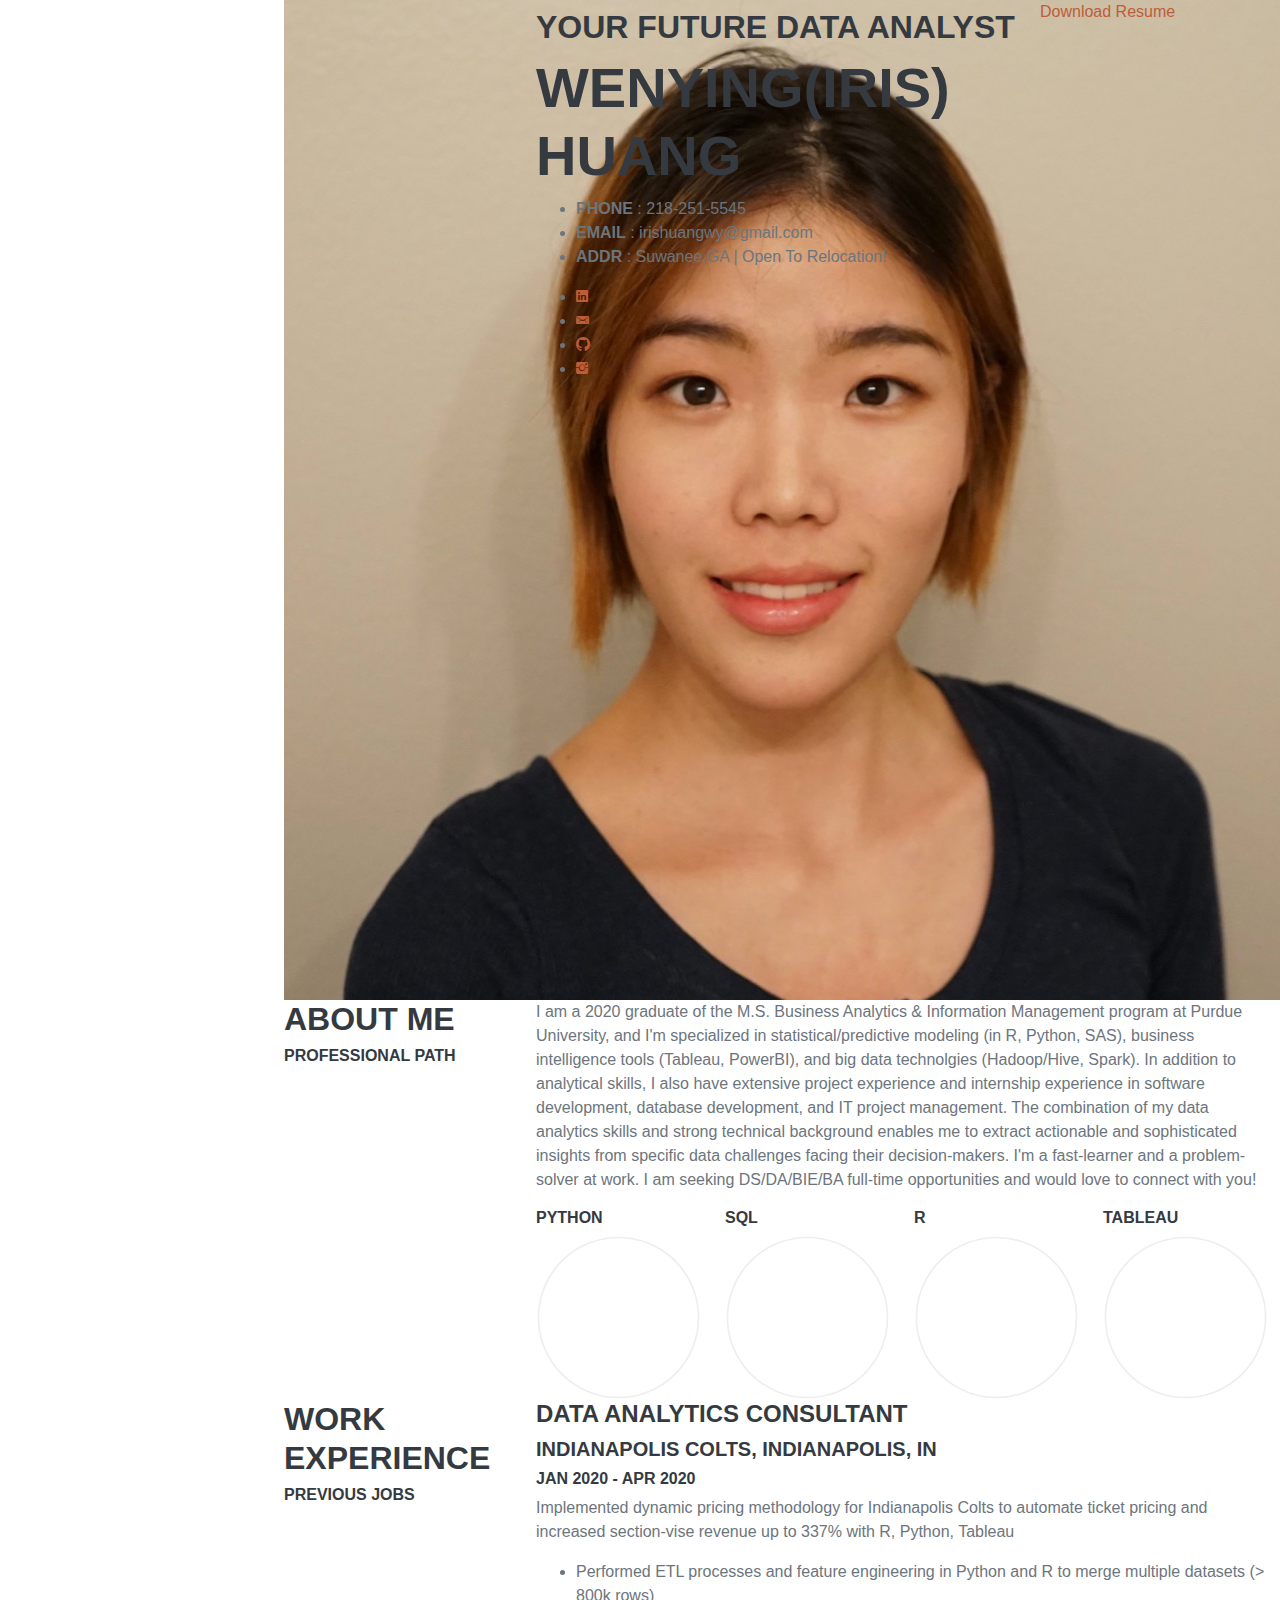
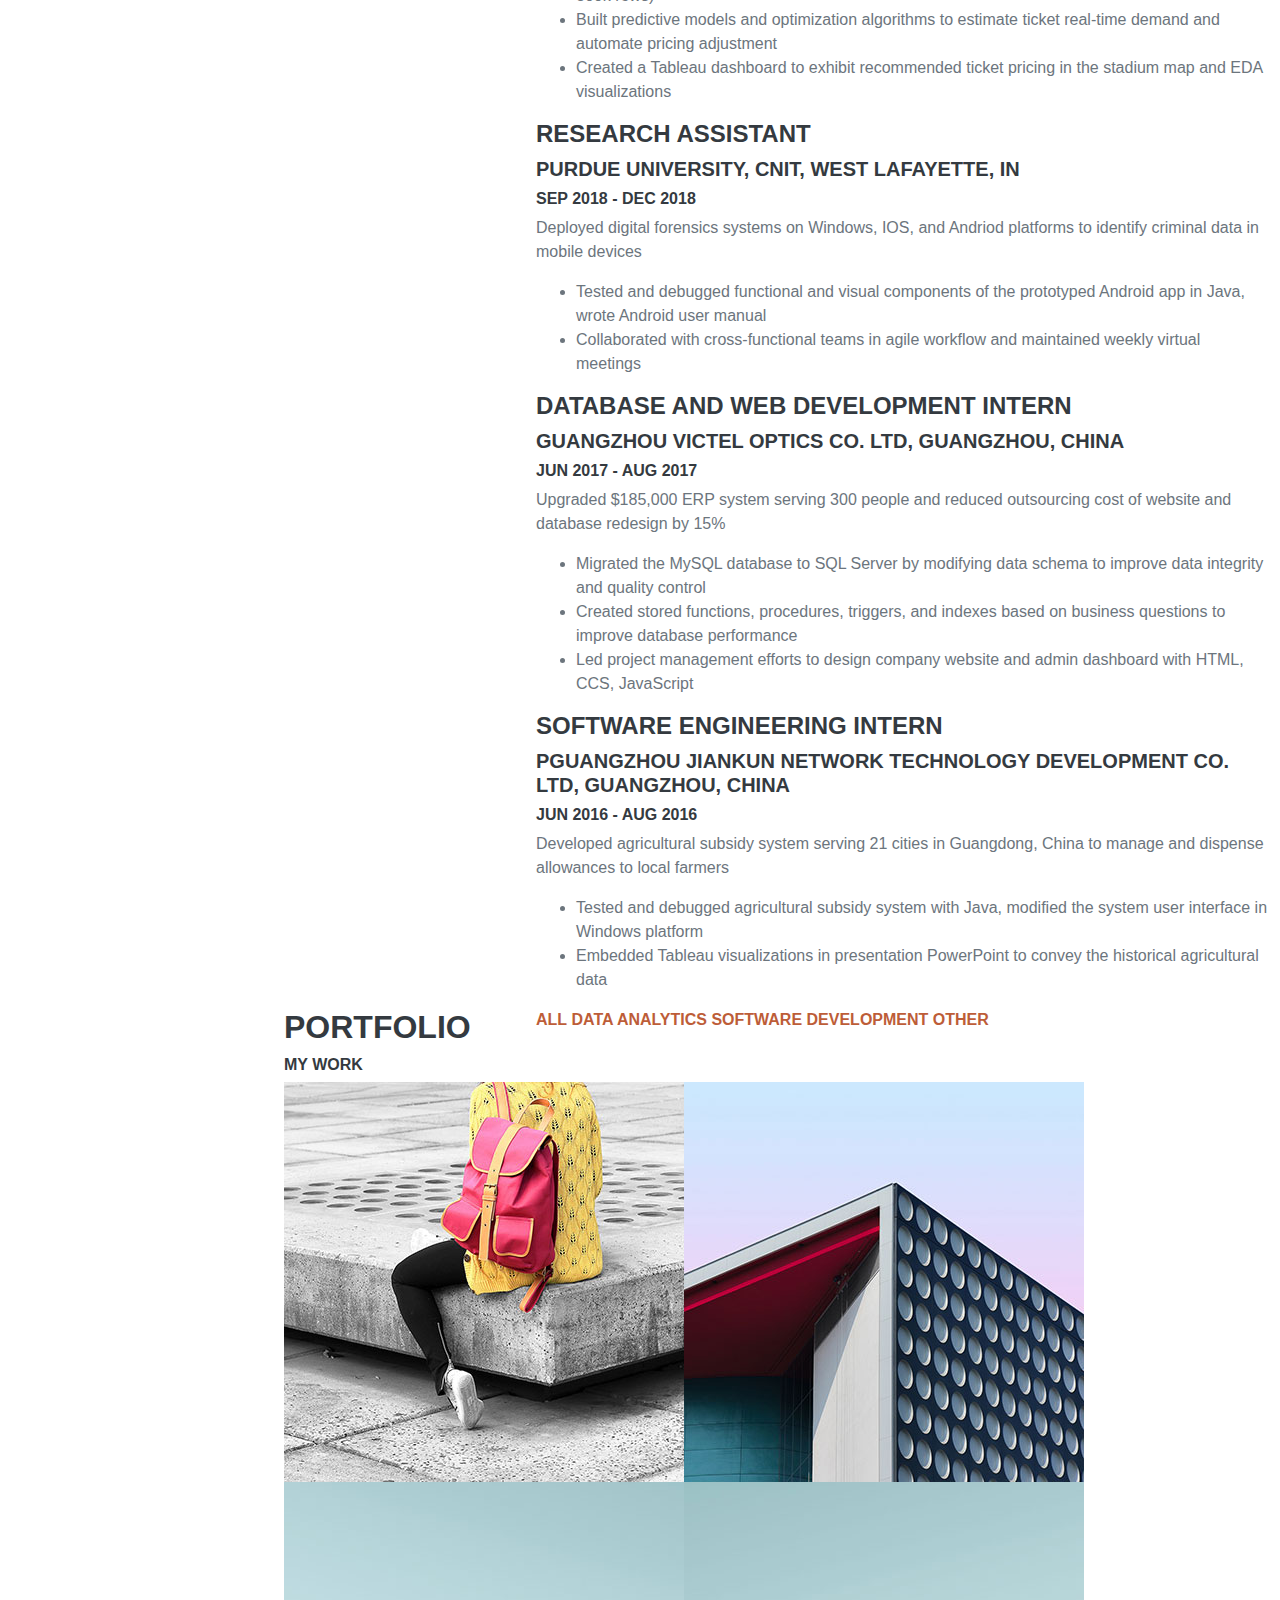
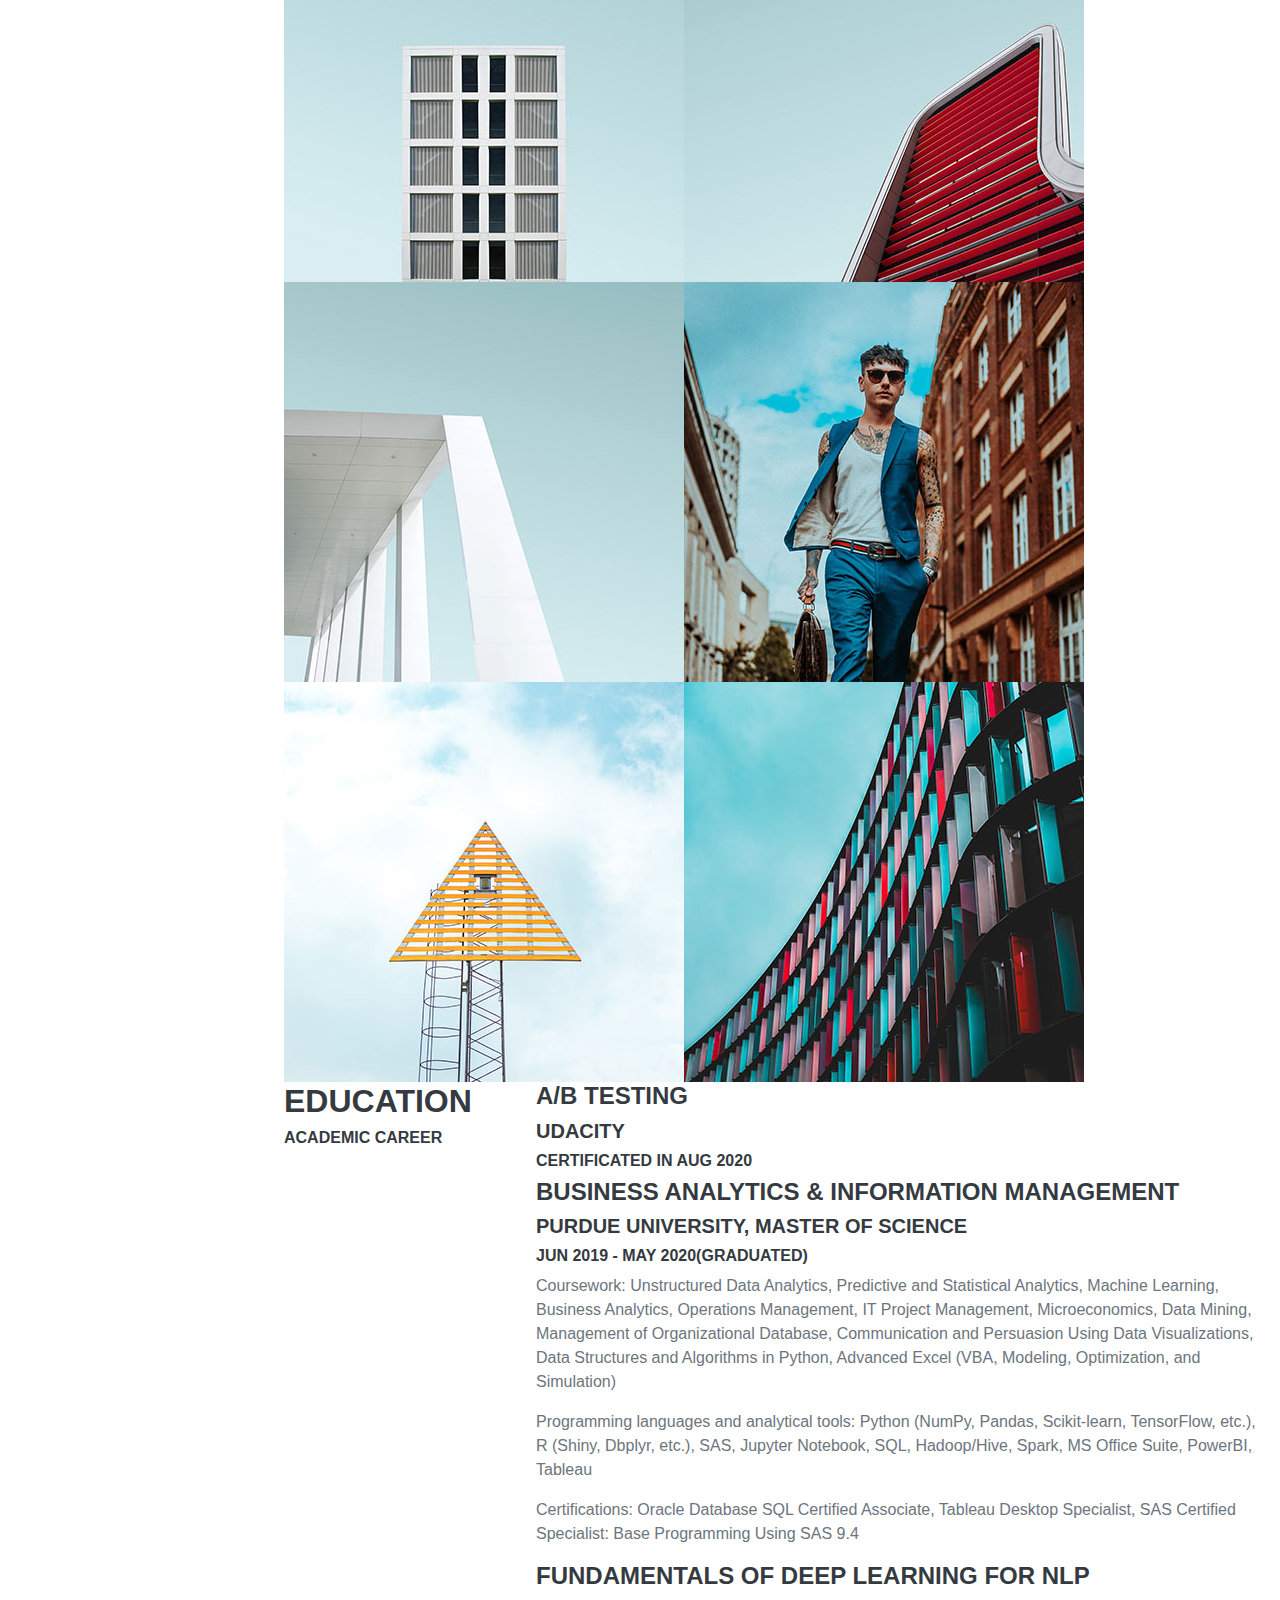
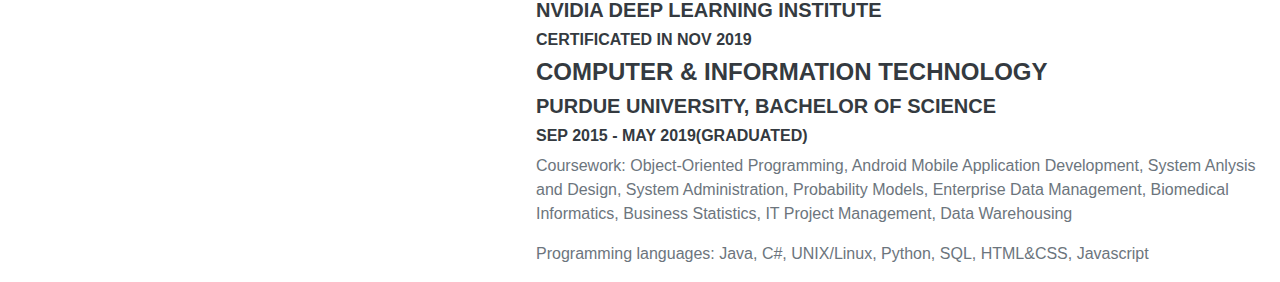
<file: CV_Portfolio.html>
<!DOCTYPE HTML>
<html lang="en">
<head>
	<title>CV - Portfolio</title>
	<meta http-equiv="X-UA-Compatible" content="IE=edge">
    <meta name="viewport" content="width=device-width, initial-scale=1">
	<meta charset="UTF-8">
	
	
	<!-- Font -->
	
	<link href="https://fonts.googleapis.com/css?family=Poppins:400,500,600,700%7CAllura" rel="stylesheet">
	
	<!-- Stylesheets -->
	
	<link href="common-css/bootstrap.css" rel="stylesheet">
	
	<link href="common-css/ionicons.css" rel="stylesheet">
	
	<link href="common-css/fluidbox.min.css" rel="stylesheet">
	
	<link href="css/styles.css" rel="stylesheet">
	
	<link href="css/responsive.css" rel="stylesheet">
	
</head>
<body>
	
	<section class="intro-section">
		<div class="container">
			<div class="intro">
				<div class="row">
				
					<div class="col-sm-8 col-md-4 col-lg-3">
						<div class="profile-img margin-b-30"><img src="images/profile-2.jpg" alt=""></div>
					</div><!-- col-sm-8 -->
					
					<div class="col-sm-10 col-md-5 col-lg-6">	
							<h3 class="font-yellow"><span></span></h3>	
							<h3 class="font-yellow">Your Future Data Analyst</h3>	
							<h2><b>Wenying(Iris) Huang</b></h2>
							<ul class="information margin-tb-30">
								<li><b class="font-yellow">PHONE</b> : 218-251-5545</li>
								<li><b class="font-yellow">EMAIL</b> : irishuangwy@gmail.com</li>
								<li><b class="font-yellow">ADDR</b> : Suwanee,GA | Open To Relocation!</li>
							</ul>
							<ul class="social-icons">
								<li><a href="https://www.linkedin.com/in/wyh-iris/"><i class="ion-social-linkedin"></i></a></li>
								<li><a href="irishuangwy@gmail.com"><i class="ion-email"></i></a></li>
								<li><a href="https://github.com/bbbbirishwy"><i class="ion-social-github"></i></a></li>
								<li><a href="https://www.instagram.com/bbbbirishwy/"><i class="ion-social-instagram"></i></a></li>
							</ul>
					</div><!-- col-sm-8 -->
					
					<div class="col-sm-10 col-md-3 col-lg-3">
						<a class="downlad-btn" href="#">Download Resume</a>
					</div><!-- col-lg-2 -->
			
				</div><!-- row -->
			
			</div><!-- intro -->
		</div><!-- container -->
	</section><!-- intro-section -->
	
	
	<section class="about-section section">
		<div class="container">
			<div class="row">
				<div class="col-sm-12 col-md-3">
					<div class="heading">
						<h3><b>About me</b></h3>
						<h6 class="font-lite-black"><b>PROFESSIONAL PATH</b></h6>
					</div>
				</div><!-- col-sm-3 -->
				<div class="col-sm-12 col-md-9">
					<p class="margin-b-50">I am a 2020 graduate of the M.S. Business Analytics & Information Management program at Purdue University, and I'm specialized in statistical/predictive modeling (in R, Python, SAS), business intelligence tools (Tableau, PowerBI), and big data technolgies (Hadoop/Hive, Spark). In addition to analytical skills, I also have extensive project experience and internship experience in software development, database development, and IT project management. The combination of my data analytics skills and strong technical background enables me to extract actionable and sophisticated insights from specific data challenges facing their decision-makers. I'm a fast-learner and a problem-solver at work. I am seeking DS/DA/BIE/BA full-time opportunities and would love to connect with you! </p>
					
					<div class="row">
						<div class="col-sm-6 col-md-6 col-lg-3">
							<div class="radial-prog-area margin-b-30">
								<div class="radial-progress" data-prog-percent=".86">
									<div></div>
									<h6 class="progress-title">PYTHON</h6>
								</div>
							</div><!-- radial-prog-area-->
						</div><!-- col-sm-6-->
					
						<div class="col-sm-6 col-md-6 col-lg-3">
							<div class="radial-prog-area margin-b-30">
								<div class="radial-progress" data-prog-percent=".97">
									<div></div>
									<h6 class="progress-title">SQL</h6>
								</div>
							</div><!-- radial-prog-area-->
						</div><!-- col-sm-6-->
						
						<div class="col-sm-6 col-md-6 col-lg-3">
							<div class="radial-prog-area margin-b-30">
								<div class="radial-progress" data-prog-percent=".74">
									<div></div>
									<h6 class="progress-title">R</h6>
								</div>
							</div><!-- radial-prog-area-->
						</div><!-- col-sm-6-->
						
						<div class="col-sm-6 col-md-6 col-lg-3">
							<div class="radial-prog-area margin-b-50">
								<div class="radial-progress" data-prog-percent=".94">
									<div></div>
									<h6 class="progress-title">TABLEAU</h6>
								</div>
							</div><!-- radial-prog-area-->
						</div><!-- col-sm-6-->
					
					</div><!-- row -->
				</div><!-- col-sm-9 -->
			</div><!-- row -->
		</div><!-- container -->
	</section><!-- about-section -->
	
	<section class="experience-section section">
		<div class="container">
			<div class="row">
				<div class="col-sm-12 col-md-3">
					<div class="heading">
						<h3><b>Work Experience</b></h3>
						<h6 class="font-lite-black"><b>PREVIOUS JOBS</b></h6>
					</div>
				</div><!-- col-sm-3 -->
				
				<div class="col-sm-12 col-md-9">
					<div class="experience margin-b-50">
						<h4><b>DATA ANALYTICS CONSULTANT</b></h4>
						<h5 class="font-yellow"><b>INDIANAPOLIS COLTS,  Indianapolis, IN</b></h5>
						<h6 class="font-lite-black margin-t-10">JAN 2020 - APR 2020</h6>
						<p class="margin-tb-30">Implemented dynamic pricing methodology for Indianapolis Colts to automate ticket pricing and increased section-vise revenue up to 337% with R, Python, Tableau</p>
						<ul class="list margin-b-30">
							<li>Performed ETL processes and feature engineering in Python and R to merge multiple datasets (> 800k rows)</li>
							<li>Built predictive models and optimization algorithms to estimate ticket real-time demand and automate pricing adjustment</li>
							<li>Created a Tableau dashboard to exhibit recommended ticket pricing in the stadium map and EDA visualizations</li>
						</ul>
					</div><!-- experience -->
					
					<div class="experience margin-b-50">
						<h4><b>RESEARCH ASSISTANT</b></h4>
						<h5 class="font-yellow"><b>PURDUE UNIVERSITY, CNIT, West Lafayette, IN</b></h5>
						<h6 class="font-lite-black margin-t-10">SEP 2018 - DEC 2018</h6>
						<p class="margin-tb-30">Deployed digital forensics systems on Windows, IOS, and Andriod platforms to identify criminal data in mobile devices</p>
						<ul class="list">
							<li>Tested and debugged functional and visual components of the prototyped Android app in Java, wrote Android user manual</li>
							<li>Collaborated with cross-functional teams in agile workflow and maintained weekly virtual meetings</li>
						</ul>
					</div><!-- experience -->

					<div class="experience margin-b-50">
						<h4><b>DATABASE AND WEB DEVELOPMENT INTERN</b></h4>
						<h5 class="font-yellow"><b>Guangzhou Victel Optics Co. Ltd, Guangzhou, China</b></h5>
						<h6 class="font-lite-black margin-t-10">JUN 2017 - AUG 2017</h6>
						<p class="margin-tb-30">Upgraded $185,000 ERP system serving 300 people and reduced outsourcing cost of website and database redesign by 15%</p>
						<ul class="list margin-b-30">
							<li>Migrated the MySQL database to SQL Server by modifying data schema to improve data integrity and quality control</li>
							<li>Created stored functions, procedures, triggers, and indexes based on business questions to improve database performance</li>
							<li>Led project management efforts to design company website and admin dashboard with HTML, CCS, JavaScript</li>
						</ul>
					</div><!-- experience -->
					
					<div class="experience margin-b-50">
						<h4><b>SOFTWARE ENGINEERING INTERN</b></h4>
						<h5 class="font-yellow"><b>PGuangzhou JianKun Network Technology Development Co. Ltd, Guangzhou, China</b></h5>
						<h6 class="font-lite-black margin-t-10">JUN 2016 - AUG 2016</h6>
						<p class="margin-tb-30">Developed agricultural subsidy system serving 21 cities in Guangdong, China to manage and dispense allowances to local farmers</p>
						<ul class="list">
							<li>Tested and debugged agricultural subsidy system with Java, modified the system user interface in Windows platform</li>
							<li>Embedded Tableau visualizations in presentation PowerPoint to convey the historical agricultural data</li>
						</ul>
					</div><!-- experience -->
					
				</div><!-- col-sm-9 -->
			</div><!-- row -->
		</div><!-- container -->
	</section><!-- experience-section -->
	
	<section class="portfolio-section section">
		<div class="container">
			<div class="row">
				<div class="col-sm-12 col-md-3">
					<div class="heading">
						<h3><b>Portfolio</b></h3>
						<h6 class="font-lite-black"><b>MY WORK</b></h6>
					</div>
				</div><!-- col-sm-3 -->
				
				<div class="col-sm-12 col-md-9">
					<div class="portfolioFilter clearfix margin-b-80">
						<a href="#" data-filter="*" class="current"><b>ALL</b></a>
						<a href="#" data-filter=".web-design"><b>DATA ANALYTICS</b></a>
						<a href="#" data-filter=".branding"><b>SOFTWARE DEVELOPMENT</b></a>
						<a href="#" data-filter=".graphic-design"><b>OTHER</b></a>
					</div><!-- portfolioFilter -->
				</div><!-- col-sm-8 -->
			</div><!-- row -->
			
			<div class="portfolioContainer  margin-b-50">
				
				<div class="p-item web-design">
					<a href="images/portfolio-13-400x400.jpg" data-fluidbox>
						<img src="images/portfolio-13-400x400.jpg" alt=""></a>
				</div><!-- p-item -->
				
				<div class="p-item branding graphic-design">
					<a href="images/portfolio-14-400x400.jpg" data-fluidbox>
						<img src="images/portfolio-14-400x400.jpg" alt=""></a>
				</div><!-- p-item -->
				
				<div class="p-item web-design">
					<a href="images/portfolio-15-400x400.jpg" data-fluidbox>
						<img src="images/portfolio-15-400x400.jpg" alt=""></a>
				</div><!-- p-item -->
				
				<div class="p-item graphic-design">
					<a class="img" href="images/portfolio-16-400x400.jpg" data-fluidbox>
						<img src="images/portfolio-16-400x400.jpg" alt=""></a>
				</div><!-- p-item -->
				
				<div class="p-item branding graphic-design">
					<a href="images/portfolio-17-400x400.jpg" data-fluidbox>
						<img src="images/portfolio-17-400x400.jpg" alt=""></a>
				</div><!-- p-item -->
				
				<div class="p-item graphic-design web-design">
					<a href="images/portfolio-18-400x400.jpg" data-fluidbox>
						<img src="images/portfolio-18-400x400.jpg" alt=""></a>
				</div><!-- p-item -->
				
				<div class="p-item  graphic-design branding">
					<a href="images/portfolio-19-400x400.jpg" data-fluidbox>
						<img src="images/portfolio-19-400x400.jpg" alt=""></a>
				</div><!-- p-item -->
					
				<div class="p-item web-design branding">
					<a href="images/portfolio-20-400x400.jpg" data-fluidbox>
						<img src="images/portfolio-20-400x400.jpg" alt=""></a>
				</div><!-- p-item -->
			
			</div><!-- portfolioContainer -->
		</div><!-- container -->
	</section><!-- portfolio-section -->
	
	
	<section class="education-section section">
		<div class="container">
			<div class="row">
				<div class="col-sm-12 col-md-3">
					<div class="heading">
						<h3><b>Education</b></h3>
						<h6 class="font-lite-black"><b>ACADEMIC CAREER</b></h6>
					</div>
				</div><!-- col-sm-3 -->
				
				<div class="col-sm-12 col-md-9">
					<div class="education-wrapper">
						<div class="education margin-b-50">
							<h4><b>A/B TESTING</b></h4>
							<h5 class="font-yellow"><b>UDACITY</b></h5>
							<h6 class="font-lite-black margin-t-10">CERTIFICATED IN AUG 2020</h6>
						</div><!-- education -->

						<div class="education margin-b-50">
							<h4><b>BUSINESS ANALYTICS & INFORMATION MANAGEMENT</b></h4>
							<h5 class="font-yellow"><b>PURDUE UNIVERSITY, MASTER OF SCIENCE</b></h5>
							<h6 class="font-lite-black margin-t-10">JUN 2019 - MAY 2020(GRADUATED)</h6>
							<p class="margin-tb-30">Coursework: Unstructured Data Analytics, Predictive and Statistical Analytics, Machine Learning, Business Analytics, Operations Management, IT Project Management, Microeconomics, Data Mining, Management of Organizational Database, Communication and Persuasion Using Data Visualizations, Data Structures and Algorithms in Python, Advanced Excel (VBA, Modeling, Optimization, and Simulation)</p>
							<p class="margin-tb-30">Programming languages and analytical tools: Python (NumPy, Pandas, Scikit-learn, TensorFlow, etc.), R (Shiny, Dbplyr, etc.), SAS, Jupyter Notebook, SQL, Hadoop/Hive, Spark, MS Office Suite, PowerBI, Tableau</p>
							<p class="margin-tb-30">Certifications: Oracle Database SQL Certified Associate, Tableau Desktop Specialist, SAS Certified Specialist: Base Programming Using SAS 9.4</p>
						</div><!-- education -->
						
						<div class="education margin-b-50">
							<h4><b>FUNDAMENTALS OF DEEP LEARNING FOR NLP</b></h4>
							<h5 class="font-yellow"><b>NVIDIA DEEP LEARNING INSTITUTE</b></h5>
							<h6 class="font-lite-black margin-t-10">CERTIFICATED IN NOV 2019</h6>
						</div><!-- education -->

						<div class="education margin-b-50">
							<h4><b>COMPUTER & INFORMATION TECHNOLOGY</b></h4>
							<h5 class="font-yellow"><b>PURDUE UNIVERSITY, BACHELOR OF SCIENCE</b></h5>
							<h6 class="font-lite-black margin-t-10">SEP 2015 - MAY 2019(GRADUATED)</h6>
							<p class="margin-tb-30">Coursework: Object-Oriented Programming, Android Mobile Application Development, System Anlysis and Design, System Administration, Probability Models, Enterprise Data Management, Biomedical Informatics, Business Statistics, IT Project Management, Data Warehousing </p>
							<p class="margin-tb-30">Programming languages: Java, C#, UNIX/Linux, Python, SQL, HTML&CSS, Javascript</p>
						</div><!-- education -->
					</div><!-- education-wrapper -->
				</div><!-- col-sm-9 -->
			</div><!-- row -->
		</div><!-- container -->
		
	</section><!-- education-section -->
	
	
	<!-- SCIPTS -->
	
	<script src="common-js/jquery-3.2.1.min.js"></script>
	
	<script src="common-js/tether.min.js"></script>
	
	<script src="common-js/bootstrap.js"></script>
	
	<script src="common-js/isotope.pkgd.min.js"></script>
	
	<script src="common-js/jquery.waypoints.min.js"></script>
	
	<script src="common-js/progressbar.min.js"></script>
	
	<script src="common-js/jquery.fluidbox.min.js"></script>
	
	<script src="common-js/scripts.js"></script>
	
</body>
</html>
</file>
<file: css/responsive.css>
/* Screens Resolution : 992px
-------------------------------------------------------------------------- */
@media only screen and (max-width: 1200px) {
	
}

/* Screens Resolution : 992px
-------------------------------------------------------------------------- */
@media only screen and (max-width: 992px) {

	


	
	/* ---------------------------------
	7. EDUCATION SECTION
	--------------------------------- */
	
	.education-wrapper:after,
	.education-wrapper .education:after{ display: none; }
}

/* Screens Resolution : 767px
-------------------------------------------------------------------------- */
@media only screen and (max-width: 767px) {
	
	/* ---------------------------------
	1. PRIMARY STYLES
	--------------------------------- */

	p{ line-height: 1.4; }

	h1{ font-size: 3em; }
	h2{ font-size: 2em; }
	h3{ font-size: 1.8em; }


	
	/* ---------------------------------
	2. COMMONS FOR PAGE DESIGN
	--------------------------------- */

	.section{ padding: 50px 0 0px; }

	.section .heading{ margin-bottom: 30px; }

	
	/* ---------------------------------
	3. INTRO SECTION
	--------------------------------- */

	/* INTRO */

	.intro .downlad-btn{ float: none; }
	
		/* ---------------------------------
	6. PORFOLIO SECTION
	--------------------------------- */
	
	.portfolio-section .portfolioFilter{ margin-top: 0px; margin-bottom: 20px; }
	
	.portfolio-section .p-item{ width: 50%; }
	
}

/* Screens Resolution : 575px
-------------------------------------------------------------------------- */
@media only screen and (max-width: 575px) {
	
	/* ---------------------------------
	1. PRIMARY STYLES
	--------------------------------- */

	body{ font-size: 14px;  }
	
	/* ---------------------------------
	6. PORFOLIO SECTION
	--------------------------------- */

	.portfolio-section .p-item{ width: 100%; }
	
}

/* Screens Resolution : 479px
-------------------------------------------------------------------------- */
@media only screen and (max-width: 479px) {


}

/* Screens Resolution : 359px
-------------------------------------------------------------------------- */
@media only screen and (max-width: 359px) {
	
	

}

/* Screens Resolution : 290px
-------------------------------------------------------------------------- */
@media only screen and (max-width: 290px) {

	
}

/* Screens Resolution : 290px
-------------------------------------------------------------------------- */
@media only screen and (max-width: 260px) {

	
}
</file>
<file: common-css/fluidbox.min.css>
@-webkit-keyframes a{0%{-webkit-transform:translate(-50%,-50%) rotateX(0) rotateY(0);transform:translate(-50%,-50%) rotateX(0) rotateY(0)}50%{-webkit-transform:translate(-50%,-50%) rotateX(-180deg) rotateY(0);transform:translate(-50%,-50%) rotateX(-180deg) rotateY(0)}to{-webkit-transform:translate(-50%,-50%) rotateX(-180deg) rotateY(-180deg);transform:translate(-50%,-50%) rotateX(-180deg) rotateY(-180deg)}}@keyframes a{0%{-webkit-transform:translate(-50%,-50%) rotateX(0) rotateY(0);transform:translate(-50%,-50%) rotateX(0) rotateY(0)}50%{-webkit-transform:translate(-50%,-50%) rotateX(-180deg) rotateY(0);transform:translate(-50%,-50%) rotateX(-180deg) rotateY(0)}to{-webkit-transform:translate(-50%,-50%) rotateX(-180deg) rotateY(-180deg);transform:translate(-50%,-50%) rotateX(-180deg) rotateY(-180deg)}}.fluidbox{outline:none}.fluidbox__overlay{background-color:hsla(0,0%,100%,.85);cursor:pointer;cursor:zoom-out;opacity:0;pointer-events:none;position:fixed;top:-100%;left:0;bottom:-100%;right:0;-webkit-transition:all .5s ease-in-out;transition:all .5s ease-in-out}.fluidbox--opened .fluidbox__overlay{pointer-events:auto}.fluidbox__wrap{background-position:center center;background-size:cover;margin:0 auto;position:relative;-webkit-transition:all .5s ease-in-out;transition:all .5s ease-in-out}.fluidbox--closed .fluidbox__thumb,.fluidbox__thumb{-webkit-transition:opacity 0s ease-in-out 0s;transition:opacity 0s ease-in-out 0s}.fluidbox__ghost{background-size:100% 100%;background-position:center center;background-repeat:no-repeat;position:absolute;-webkit-transition:opacity 0s 0s,-webkit-transform .5s 0s;transition:opacity 0s 0s,-webkit-transform .5s 0s;transition:opacity 0s 0s,transform .5s 0s;transition:opacity 0s 0s,transform .5s 0s,-webkit-transform .5s 0s}.fluidbox--opened .fluidbox__ghost{cursor:pointer;cursor:zoom-out}.fluidbox--closed .fluidbox__ghost{-webkit-transition:opacity 0s .5s,-webkit-transform .5s 0s;transition:opacity 0s .5s,-webkit-transform .5s 0s;transition:opacity 0s .5s,transform .5s 0s;transition:opacity 0s .5s,transform .5s 0s,-webkit-transform .5s 0s}.fluidbox__loader{opacity:0;-webkit-perspective:200px;perspective:200px;pointer-events:none;position:absolute;top:0;left:0;bottom:0;right:0}.fluidbox__loader:before{background-color:hsla(0,0%,100%,.85);content:'';-webkit-transform-style:preserve-3d;transform-style:preserve-3d;position:absolute;top:50%;left:50%;width:20%;padding-bottom:20%;-webkit-transform:translate(-50%,-50%);transform:translate(-50%,-50%);-webkit-transition-property:-webkit-transform;transition-property:-webkit-transform;transition-property:transform;transition-property:transform,-webkit-transform;-webkit-transition-duration:.5s;transition-duration:.5s;-webkit-transition-delay:0s;transition-delay:0s}.fluidbox--loading .fluidbox__loader{opacity:1;-webkit-transition:opacity .5s ease-in-out .5s;transition:opacity .5s ease-in-out .5s}.fluidbox--loading .fluidbox__loader:before{-webkit-animation:a 1s 0s infinite ease-in-out forwards;animation:a 1s 0s infinite ease-in-out forwards}
/*# sourceMappingURL=fluidbox.min.css.map */
</file>
